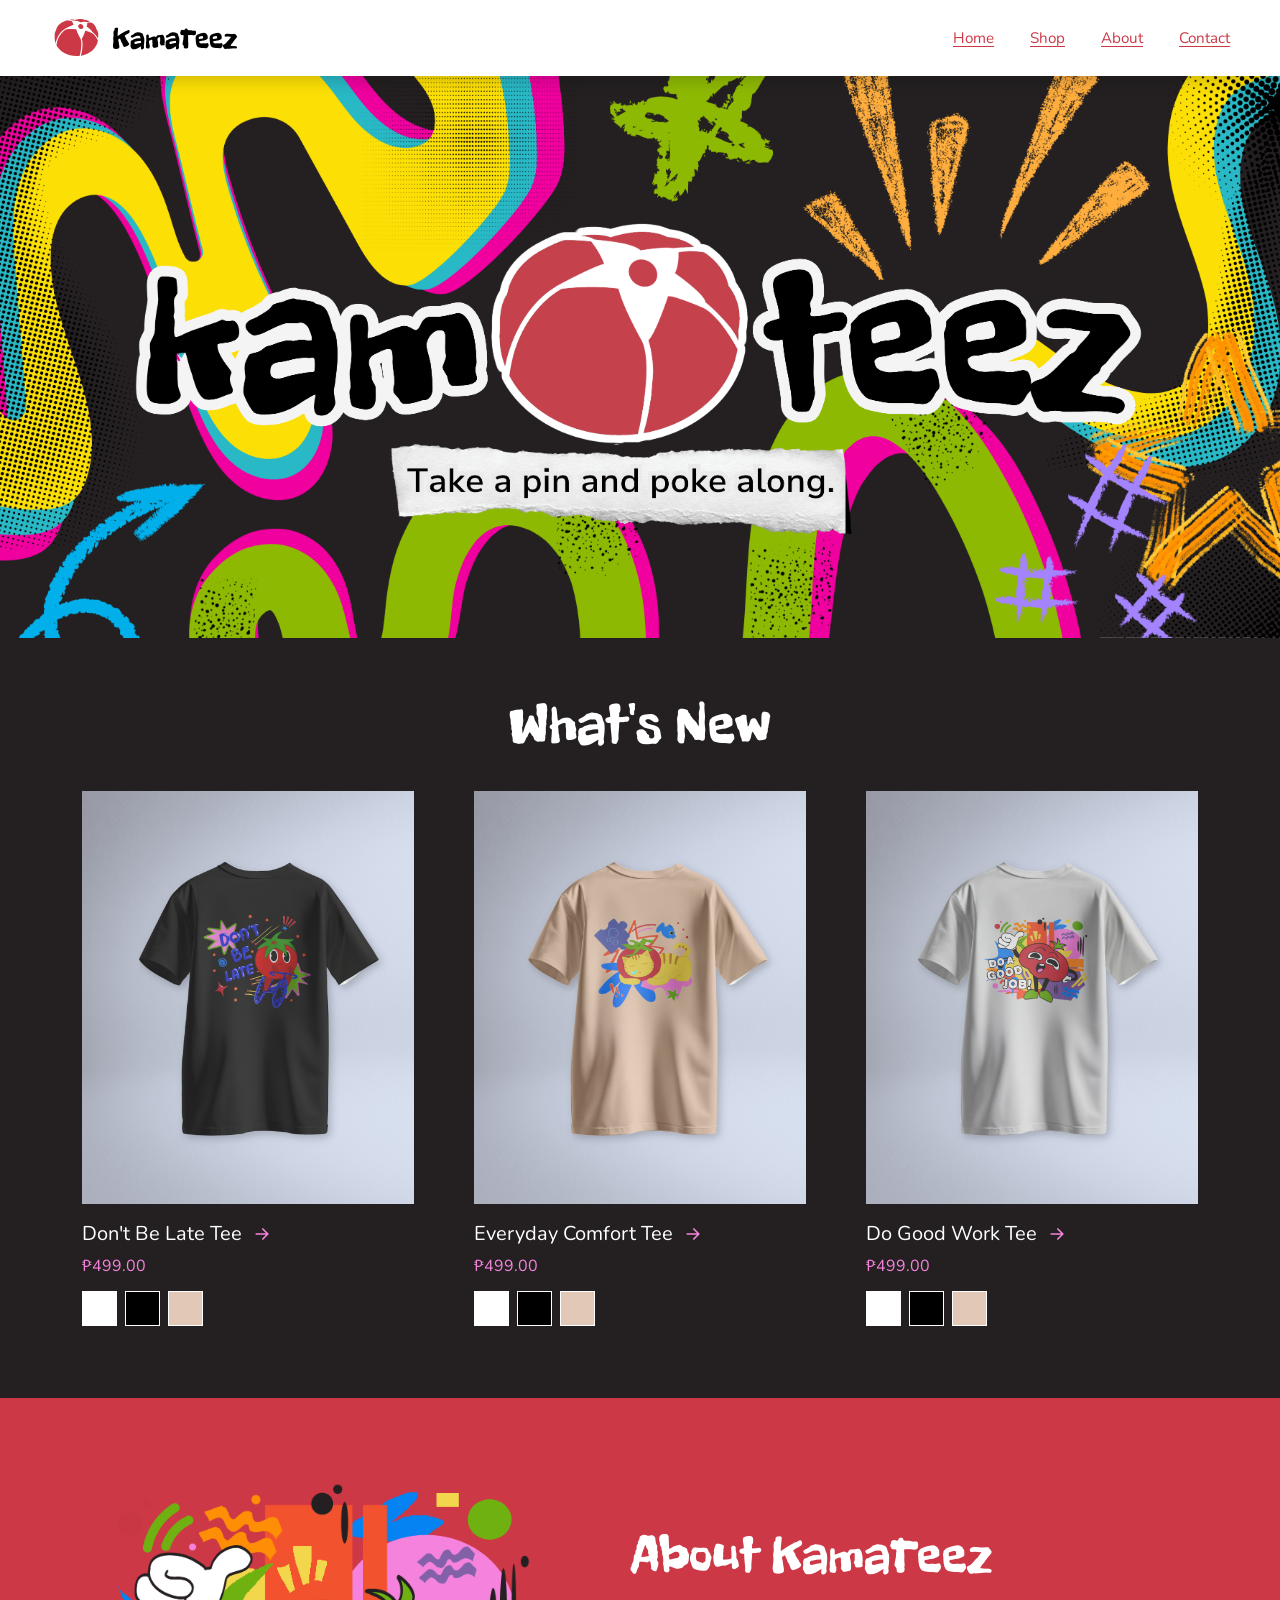
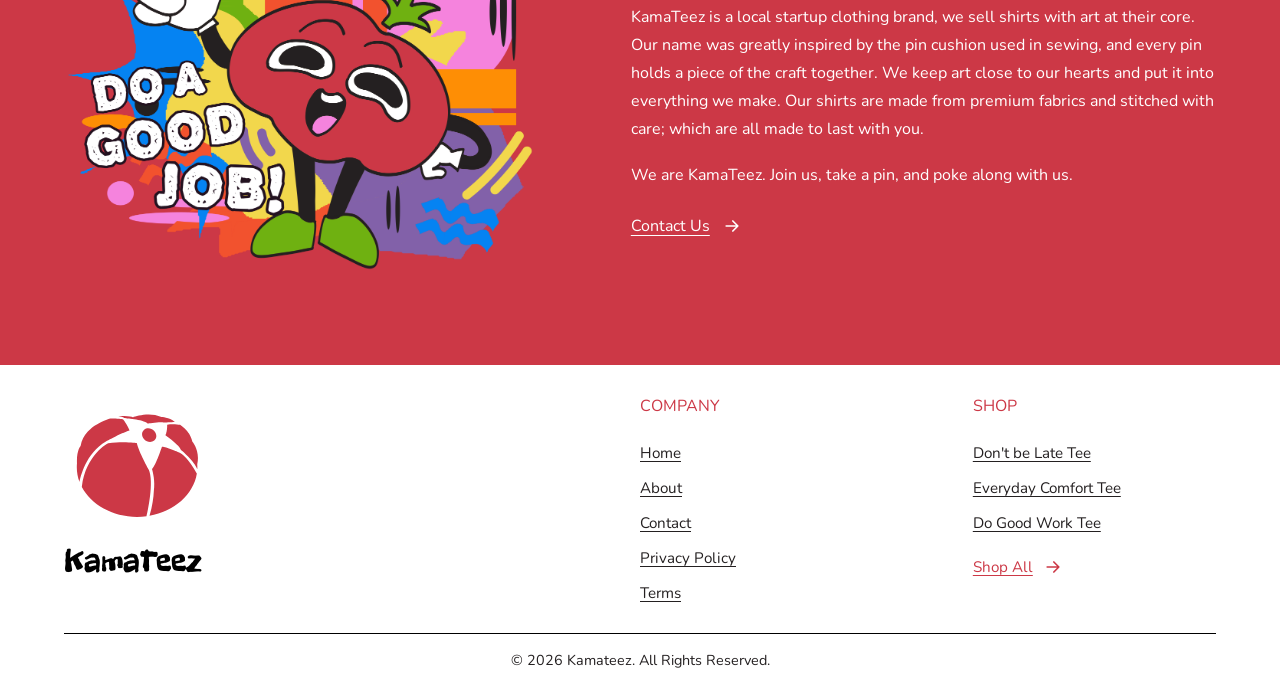
<file: home.html>
<!DOCTYPE html>
<html lang="en">
<head>
    <meta charset="UTF-8">
    <meta name="viewport" content="width=device-width, initial-scale=1.0">
    <meta name="description" content="Discover KamaTeez graphic tees and learn about our art-inspired clothing brand.">
    <title>KamaTeez</title>
    <link rel="stylesheet" href="./css/header-style.css">
    <link rel="stylesheet" href="./css/home-style.css">
    <link rel="stylesheet" href="./css/footer-style.css">
</head>
<body>
    <header class="site-header">
        <nav class="navigation" aria-label="Main navigation">
            <a class="brand" href="./home.html" aria-label="KamaTeez home">
                <img class="brand-logo" src="./logo/main.svg" alt="">
                <span>KamaTeez</span>
            </a>
            <ul class="navigation-links">
                <li><a href="#home">Home</a></li>
                <li><a href="#shop">Shop</a></li>
                <li><a href="#about">About</a></li>
                <li><a href="./contact.html">Contact</a></li>
            </ul>
        </nav>
    </header>

    <main>
        <section class="hero" id="home" aria-label="KamaTeez banner">
            <img src="./banner/banner.png" alt="KamaTeez — Take a pin and poke along.">
        </section>

        <section class="shop-section" id="shop" aria-labelledby="shop-title">
            <h1 class="shop-title" id="shop-title">What's New</h1>
            <div class="shop-products">
                <article class="recommended-product">
                    <a class="recommended-image" href="./product1.html" aria-label="View Don't Be Late Tee">
                        <img class="recommended-product-image" src="./img/1.png" alt="Don't Be Late Tee" loading="lazy">
                    </a>
                    <div class="recommended-product-info">
                        <a class="recommended-product-title" href="./product1.html">
                            <h2>Don't Be Late Tee</h2>
                            <svg viewBox="0 0 24 24" aria-hidden="true" focusable="false">
                                <path d="M5 12h14M13 6l6 6-6 6"></path>
                            </svg>
                        </a>
                        <p class="recommended-product-price">₱499.00</p>
                        <div class="recommended-colors" role="group" aria-label="Available colors for Don't Be Late Tee">
                            <button class="recommended-swatch white" type="button" data-image="./img/4.png" data-color="White" aria-label="Show White Don't Be Late Tee" aria-pressed="false"></button>
                            <button class="recommended-swatch black" type="button" data-image="./img/5.png" data-color="Black" aria-label="Show Black Don't Be Late Tee" aria-pressed="false"></button>
                            <button class="recommended-swatch khaki" type="button" data-image="./img/6.png" data-color="Khaki" aria-label="Show Khaki Don't Be Late Tee" aria-pressed="false"></button>
                        </div>
                    </div>
                </article>

                <article class="recommended-product">
                    <a class="recommended-image" href="./product2.html" aria-label="View Everyday Comfort Tee">
                        <img class="recommended-product-image" src="./img/7.png" alt="Everyday Comfort Tee" loading="lazy">
                    </a>
                    <div class="recommended-product-info">
                        <a class="recommended-product-title" href="./product2.html">
                            <h2>Everyday Comfort Tee</h2>
                            <svg viewBox="0 0 24 24" aria-hidden="true" focusable="false">
                                <path d="M5 12h14M13 6l6 6-6 6"></path>
                            </svg>
                        </a>
                        <p class="recommended-product-price">₱499.00</p>
                        <div class="recommended-colors" role="group" aria-label="Available colors for Everyday Comfort Tee">
                            <button class="recommended-swatch white" type="button" data-image="./img/10.png" data-color="White" aria-label="Show White Everyday Comfort Tee" aria-pressed="false"></button>
                            <button class="recommended-swatch black" type="button" data-image="./img/11.png" data-color="Black" aria-label="Show Black Everyday Comfort Tee" aria-pressed="false"></button>
                            <button class="recommended-swatch khaki" type="button" data-image="./img/12.png" data-color="Khaki" aria-label="Show Khaki Everyday Comfort Tee" aria-pressed="false"></button>
                        </div>
                    </div>
                </article>

                <article class="recommended-product">
                    <a class="recommended-image" href="./product3.html" aria-label="View Do Good Work Tee">
                        <img class="recommended-product-image" src="./img/13.png" alt="Do Good Work Tee" loading="lazy">
                    </a>
                    <div class="recommended-product-info">
                        <a class="recommended-product-title" href="./product3.html">
                            <h2>Do Good Work Tee</h2>
                            <svg viewBox="0 0 24 24" aria-hidden="true" focusable="false">
                                <path d="M5 12h14M13 6l6 6-6 6"></path>
                            </svg>
                        </a>
                        <p class="recommended-product-price">₱499.00</p>
                        <div class="recommended-colors" role="group" aria-label="Available colors for Do Good Work Tee">
                            <button class="recommended-swatch white" type="button" data-image="./img/16.png" data-color="White" aria-label="Show White Do Good Work Tee" aria-pressed="false"></button>
                            <button class="recommended-swatch black" type="button" data-image="./img/17.png" data-color="Black" aria-label="Show Black Do Good Work Tee" aria-pressed="false"></button>
                            <button class="recommended-swatch khaki" type="button" data-image="./img/18.png" data-color="Khaki" aria-label="Show Khaki Do Good Work Tee" aria-pressed="false"></button>
                        </div>
                    </div>
                </article>
            </div>
        </section>

        <section class="about-section" id="about" aria-labelledby="about-title">
            <div class="about-layout">
                <div class="about-art">
                    <img src="./about/DGJ-icon.png" alt="Do Good Job illustrated character" loading="lazy">
                </div>
                <div class="about-copy">
                    <h2 id="about-title">About KamaTeez</h2>
                    <p>KamaTeez is a local startup clothing brand, we sell shirts with art at their core. Our name was greatly inspired by the pin cushion used in sewing, and every pin holds a piece of the craft together. We keep art close to our hearts and put it into everything we make. Our shirts are made from premium fabrics and stitched with care; which are all made to last with you.</p>
                    <p>We are KamaTeez. Join us, take a pin, and poke along with us.</p>
                    <a class="contact-link" href="./contact.html">
                        <span>Contact Us</span>
                        <svg viewBox="0 0 24 24" aria-hidden="true" focusable="false">
                            <path d="M5 12h14M13 6l6 6-6 6"></path>
                        </svg>
                    </a>
                </div>
            </div>
        </section>
    </main>
    <footer class="site-footer">
        <div class="footer-content">
            <a class="footer-brand" href="./home.html" aria-label="KamaTeez home">
                <img src="./logo/main.svg" alt="">
                <span>KamaTeez</span>
            </a>
            <nav class="footer-column" aria-labelledby="footer-company-title">
                <h2 id="footer-company-title">COMPANY</h2>
                <ul>
                    <li><a href="./home.html#home">Home</a></li>
                    <li><a href="./home.html#about">About</a></li>
                    <li><a href="./contact.html">Contact</a></li>
                    <li><a href="./privacy-policy.html">Privacy Policy</a></li>
                    <li><a href="./terms.html">Terms</a></li>
                </ul>
            </nav>
            <nav class="footer-column" aria-labelledby="footer-shop-title">
                <h2 id="footer-shop-title">SHOP</h2>
                <ul>
                    <li><a href="./product1.html">Don't be Late Tee</a></li>
                    <li><a href="./product2.html">Everyday Comfort Tee</a></li>
                    <li><a href="./product3.html">Do Good Work Tee</a></li>
                </ul>
                <a class="footer-shop-all" href="./home.html#shop">
                    <span>Shop All</span>
                    <svg viewBox="0 0 24 24" aria-hidden="true" focusable="false">
                        <path d="M5 12h14M13 6l6 6-6 6"></path>
                    </svg>
                </a>
            </nav>
        </div>
        <div class="footer-bottom">
            <p>© 2026 Kamateez. All Rights Reserved.</p>
        </div>
    </footer>
    <script src="./js/home-app.js"></script>
</body>
</html>
</file>
<file: css/header-style.css>
@import url('https://fonts.googleapis.com/css2?family=Freckle+Face&family=Nunito:wght@400;600;700;800&display=swap');

:root {
    color-scheme: only light;
}

* {
    box-sizing: border-box;
}

body {
    margin: 0;
    font-family: 'Nunito', sans-serif;
}

.site-header {
    position: sticky;
    top: 0;
    z-index: 1000;
    width: 100%;
    background: #FFFFFF;
    box-shadow: 0 4px 16px rgba(0, 0, 0, 0.18);
}

.navigation {
    width: calc(100% - 100px);
    min-height: 76px;
    margin: 0 auto;
    display: flex;
    align-items: center;
    justify-content: space-between;
    gap: 24px;
}

.brand {
    display: inline-flex;
    align-items: center;
    gap: 10px;
    color: #000;
    font-family: 'Freckle Face', cursive;
    font-size: 1.8rem;
    text-decoration: none;
    white-space: nowrap;
}

.brand span {
    font-family: inherit;
}

.brand-logo {
    display: block;
    width: 52px;
    height: 52px;
    object-fit: contain;
    flex: 0 0 auto;
}

.navigation-links {
    display: flex;
    align-items: center;
    justify-content: flex-end;
    gap: clamp(16px, 3vw, 36px);
    margin: 0;
    padding: 0;
    list-style: none;
}

.navigation-links.menu {
    display: flex;
    flex-direction: row;
    position: static;
    width: auto;
    opacity: 1;
    transform: none;
    background: transparent;
    border: 0;
    border-radius: 0;
    box-shadow: none;
}

.navigation-links.menu .menu-item {
    width: auto;
}

.menu-toggle {
    display: none;
    width: 44px;
    height: 44px;
    align-items: center;
    justify-content: center;
    padding: 0;
    border: 0;
    background: transparent;
    color: #242021;
    cursor: pointer;
}

.menu-toggle-icon,
.menu-toggle-icon::before,
.menu-toggle-icon::after {
    position: relative;
    display: block;
    width: 20px;
    height: 2px;
    background: currentColor;
}

.menu-toggle-icon::before,
.menu-toggle-icon::after {
    position: absolute;
    left: 0;
    content: "";
}

.menu-toggle-icon::before {
    top: -6px;
}

.menu-toggle-icon::after {
    top: 6px;
}

.navigation-links a {
    display: block;
    padding: 10px 0;
    color: #CC3846;
    font-family: 'Nunito', sans-serif;
    font-size: 0.95rem;
    font-weight: 400;
    text-decoration: underline;
    text-underline-offset: 3px;
    transition: color 160ms ease;
}

.navigation-links a:hover,
.navigation-links a:focus-visible {
    color: #CC3846;
}

.navigation a:focus-visible {
    outline: 2px solid #f583dd;
    outline-offset: 4px;
}

[data-color] {
    position: relative;
}

[data-color]::after {
    position: absolute;
    bottom: calc(100% + 8px);
    left: 50%;
    z-index: 20;
    padding: 5px 8px;
    border: 1px solid #d5d5d5;
    border-radius: 4px;
    background: #242021;
    color: #FFFFFF;
    content: attr(data-color);
    font: 600 12px/1.2 'Nunito', sans-serif;
    white-space: nowrap;
    opacity: 0;
    pointer-events: none;
    transform: translate(-50%, 4px);
    visibility: hidden;
    transition: opacity 160ms ease, transform 160ms ease, visibility 160ms ease;
}

[data-color]:hover::after,
[data-color]:focus-visible::after {
    opacity: 1;
    transform: translate(-50%, 0);
    visibility: visible;
}

@media (max-width: 560px) {
    .navigation {
        width: min(100% - 32px, 1200px);
        min-height: 0;
        align-items: flex-start;
        flex-direction: column;
        gap: 8px;
        padding: 16px 0;
    }

    .navigation.menu-ready {
        position: relative;
        align-items: center;
        flex-direction: row;
        justify-content: space-between;
    }

    .navigation.menu-ready .menu-toggle {
        display: inline-flex;
    }

    .navigation.menu-ready .navigation-links {
        display: none;
        flex-direction: column;
        align-items: stretch;
        gap: 0;
        transition: none;
    }

    .navigation.menu-ready .navigation-links.menu.show {
        display: flex;
        position: absolute;
        top: calc(100% - 8px);
        right: 0;
        z-index: 1;
        width: min(240px, calc(100vw - 32px));
        gap: 4px;
        padding: 8px;
        border: 1px solid #d5d5d5;
        border-radius: 6px;
        background: #FFFFFF;
        box-shadow: 0 6px 16px rgba(0, 0, 0, 0.18);
    }

    .navigation-links {
        width: 100%;
        justify-content: flex-start;
        flex-wrap: wrap;
        gap: 4px 20px;
    }

    .navigation-links a {
        padding: 10px 12px;
    }

    .navigation.menu-ready .navigation-links.menu.show a {
        border-radius: 4px;
        text-decoration: none;
    }

    .navigation.menu-ready .navigation-links.menu.show a:hover,
    .navigation.menu-ready .navigation-links.menu.show a:focus-visible {
        background: #cc3846;
        color: #FFFFFF;
    }

    .navigation.menu-ready .navigation-links.menu.show a:active {
        background: #b72b39;
    }

    .menu-toggle:focus-visible {
        outline: 2px solid #f583dd;
        outline-offset: 3px;
    }
}

@media (prefers-reduced-motion: reduce) {
    .navigation-links a {
        transition: none;
    }

    [data-color]::after {
        transition: none;
    }
}
</file>
<file: css/home-style.css>
* {
    box-sizing: border-box;
}

html {
    scroll-behavior: smooth;
}

body {
    margin: 0;
    color: #242021;
    font-family: 'Nunito', sans-serif;
}

.hero {
    width: 100%;
    line-height: 0;
}

.hero img {
    display: block;
    width: 100%;
    height: auto;
}

.shop-section {
    padding: 52px 5% 72px;
    background: #242021;
    color: #FFFFFF;
    scroll-margin-top: 20px;
}

.shop-title {
    margin: 0 0 32px;
    color: #FFFFFF;
    font-family: 'Freckle Face', cursive;
    font-size: clamp(2.4rem, 5vw, 3.5rem);
    font-weight: 400;
    text-align: center;
}

.shop-products {
    display: grid;
    grid-template-columns: repeat(3, minmax(0, 1fr));
    max-width: 1200px;
    gap: 24px;
    margin: 0 auto;
}

.recommended-product {
    min-width: 0;
}

.recommended-image {
    position: relative;
    display: block;
    width: 90%;
    margin: 0 auto;
    overflow: hidden;
}

.recommended-product-image {
    display: block;
    width: 100%;
    height: auto;
}

.recommended-image-outgoing {
    position: absolute;
    inset: 0;
    z-index: 1;
    width: 100%;
    height: 100%;
    object-fit: contain;
    transition: opacity 0.7s ease;
}

.recommended-image-outgoing.is-fading {
    opacity: 0;
}

.recommended-product-info {
    width: 90%;
    padding-top: 16px;
    margin: 0 auto;
}

.recommended-product-title {
    display: flex;
    align-items: center;
    gap: 10px;
    width: fit-content;
    color: inherit;
    text-decoration: none;
}

.recommended-product-title:hover h2 {
    text-decoration: underline;
}

.recommended-product-title h2 {
    margin: 0;
    font-size: 20px;
    font-weight: 400;
}

.recommended-product-title svg,
.contact-link svg {
    width: 20px;
    height: 20px;
    flex: 0 0 auto;
    fill: none;
    stroke: #f583dd;
    stroke-linecap: round;
    stroke-linejoin: round;
    stroke-width: 2;
}

.recommended-product-price {
    margin: 8px 0 0;
    color: #f583dd;
    font-size: 16px;
}

.recommended-colors {
    display: flex;
    gap: 8px;
    margin-top: 14px;
}

.recommended-swatch {
    display: block;
    width: 35px;
    height: 35px;
    padding: 0;
    border: 1px solid #FFFFFF;
    appearance: none;
    cursor: pointer;
}

.recommended-swatch.white {
    background: #FFFFFF;
}

.recommended-swatch.black {
    background: #000;
}

.recommended-swatch.khaki {
    background: #e2c9b7;
}

.recommended-swatch[aria-pressed="true"] {
    box-shadow: 0 0 0 2px #242021, 0 0 0 3px #FFFFFF;
}

.recommended-swatch:focus-visible,
.recommended-product-title:focus-visible,
.contact-link:focus-visible {
    outline: 2px solid #f583dd;
    outline-offset: 4px;
}

.about-section {
    padding: 72px 5%;
    background: #cc3846;
    color: #FFFFFF;
    scroll-margin-top: 20px;
}

.about-layout {
    display: grid;
    grid-template-columns: minmax(0, 0.9fr) minmax(0, 1.1fr);
    align-items: center;
    gap: clamp(36px, 7vw, 88px);
    max-width: 1200px;
    margin: 0 auto;
}

.about-art {
    display: flex;
    justify-content: center;
}

.about-art img {
    display: block;
    width: min(100%, 480px);
    height: auto;
    object-fit: contain;
}

.about-copy h2 {
    margin: 0 0 20px;
    font-family: 'Freckle Face', cursive;
    font-size: clamp(2.3rem, 4vw, 3.5rem);
    font-weight: 400;
    line-height: 1.1;
}

.about-copy p {
    margin: 0 0 18px;
    font-size: 1rem;
    font-weight: 400;
    line-height: 1.75;
}

.contact-link {
    display: inline-flex;
    align-items: center;
    gap: 12px;
    margin-top: 8px;
    color: #FFFFFF;
    font-weight: 400;
    text-decoration: underline;
    text-underline-offset: 4px;
}

.contact-link svg {
    stroke: currentColor;
}

@media (max-width: 760px) {
    .shop-products {
        grid-template-columns: repeat(2, minmax(0, 1fr));
        gap: 36px 20px;
    }

    .about-section {
        padding-top: 56px;
        padding-bottom: 56px;
    }

    .about-layout {
        grid-template-columns: 1fr;
        gap: 32px;
    }

    .about-art img {
        width: min(100%, 380px);
    }
}

@media (max-width: 540px) {
    .shop-section {
        padding: 44px 18px 56px;
    }

    .shop-products {
        grid-template-columns: 1fr;
        max-width: 420px;
    }

    .about-section {
        padding: 48px 24px;
    }
}

@media (prefers-reduced-motion: reduce) {
    html {
        scroll-behavior: auto;
    }

    .recommended-image-outgoing {
        transition-duration: 0.01ms;
    }
}
</file>
<file: css/footer-style.css>
.site-footer {
    padding: 30px 5% 12px;
    background: #FFFFFF;
    color: #242021;
}

.footer-content {
    display: grid;
    grid-template-columns: minmax(240px, 1.4fr) repeat(2, minmax(160px, 0.7fr));
    align-items: start;
    gap: clamp(32px, 7vw, 96px);
    width: 100%;
    max-width: 1200px;
    margin: 0 auto;
}

.footer-bottom {
    max-width: 1200px;
    margin: 30px auto 0;
    padding-top: 16px;
    border-top: 1px solid #000;
    text-align: center;
}

.footer-bottom p {
    margin: 0;
    color: #242021;
    font-family: 'Nunito', sans-serif;
    font-size: 0.9rem;
    font-weight: 400;
}

.footer-brand {
    align-self: start;
    display: flex;
    width: fit-content;
    flex-direction: column;
    align-items: flex-start;
    gap: 2px;
    color: #000;
    font-family: 'Freckle Face', cursive;
    font-size: 2rem;
    text-decoration: none;
}

.footer-brand img {
    display: block;
    width: 9rem;
    height: 9rem;
    object-fit: contain;
}

.footer-brand span {
    font-family: inherit;
}

.footer-column h2 {
    margin: 0 0 26px;
    color: #cc3846;
    font-family: 'Nunito', sans-serif;
    font-size: 1rem;
    font-weight: 400;
}

.footer-column ul {
    display: grid;
    gap: 15px;
    margin: 0;
    padding: 0;
    list-style: none;
}

.footer-column li,
.footer-column a {
    font-family: 'Nunito', sans-serif;
    font-size: 0.95rem;
    font-weight: 400;
}

.footer-column li a {
    color: #242021;
    text-decoration: underline;
    text-underline-offset: 3px;
}

.footer-column li a:hover,
.footer-column li a:focus-visible {
    color: #cc3846;
}

.footer-shop-all {
    display: inline-flex;
    align-items: center;
    gap: 10px;
    margin-top: 24px;
    color: #cc3846;
    text-decoration: underline;
    text-underline-offset: 3px;
}

.footer-shop-all svg {
    width: 20px;
    height: 20px;
    fill: none;
    stroke: currentColor;
    stroke-linecap: round;
    stroke-linejoin: round;
    stroke-width: 2;
}

.footer-shop-all:focus-visible,
.footer-brand:focus-visible {
    outline: 2px solid #cc3846;
    outline-offset: 4px;
}

@media (max-width: 760px) {
    .footer-content {
        grid-template-columns: repeat(2, minmax(0, 1fr));
        align-items: start;
        gap: 48px 32px;
    }

    .footer-brand {
        grid-column: 1 / -1;
    }
}

@media (max-width: 480px) {
    .site-footer {
        padding: 30px 24px 12px;
    }

    .footer-content {
        grid-template-columns: 1fr;
        gap: 38px;
    }

    .footer-brand {
        grid-column: auto;
        align-items: center;
        justify-self: center;
        text-align: center;
    }

}
</file>
